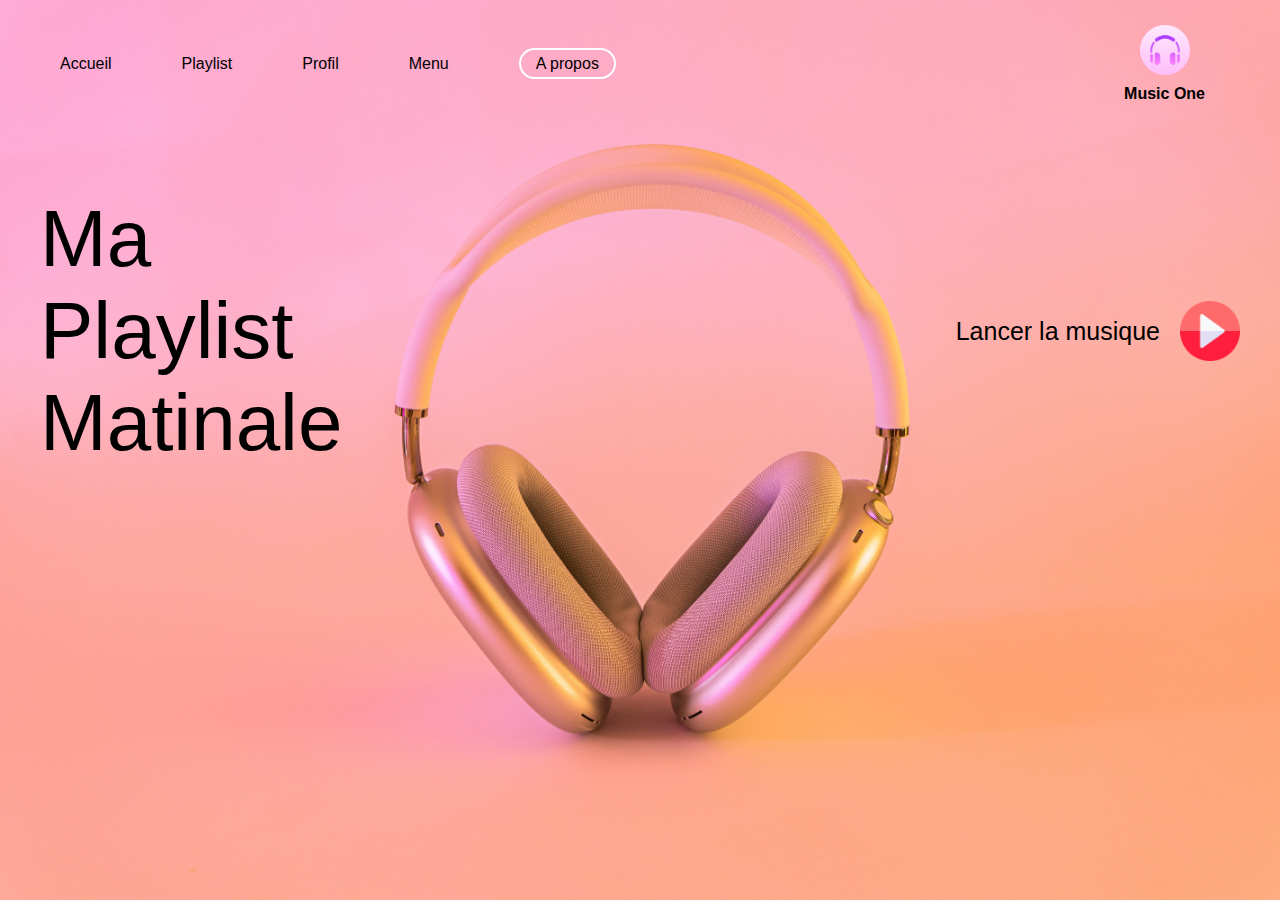
<file: Playlist matinale/index.html>
<!DOCTYPE html>
<html lang="en">
<head>
    <meta charset="UTF-8">
    <meta http-equiv="X-UA-Compatible" content="IE=edge">
    <meta name="viewport" content="width=device-width, initial-scale=1.0">
    <link rel="stylesheet" href="style.css">
    <title>Usher Music</title>
</head>
<body>
    <header class="main-header">
        <div class="headphone-icon">
            <img src="img/icones/headphone.png" alt="">
            <p>
                Music One
            </p>
        </div>
        <nav class="topbar">
            <ul>
                <li><a href="#">Accueil</a></li>
                <li><a href="#">Playlist</a></li>
                <li><a href="#">Profil</a></li>
                <li><a href="#">Menu</a></li>
                <li><a href="#" class="custom">A propos</a></li>
            </ul>
        </nav>
    </header>

    <section class="section">
        <div class="text">
            Ma Playlist Matinale
        </div>

        <div class="music-player">
            <p>Lancer la musique</p>
            <img src="img/icones/play(1).png" alt="" class="btn-play">
        </div>
    </section>

    <audio class="audio">
        <source src="audio/Post_Malone_-_Goodbyes_Lyrics_ft_Young_Thug[ConConverter.com].mp3" type="audio/mp3">
    </audio>

    <script src="script.js"></script>
</body>
</html>
</file>
<file: Playlist matinale/style.css>
* {
    margin: 0;
    padding: 0;
    box-sizing: border-box;
}

body {
    min-height: 100vh;
    background-image: url('img/headphone2.jpg');
    background-position: center;
    background-size: cover;
    background-repeat: no-repeat;
    font-family: 'Lato', sans-serif;
}

.main-header {
    position: relative;
    top: 0;
    left: 0;
    right: 0;
    width: 100%;
    display: flex;
    flex-direction: row-reverse;
    justify-content: space-between;
}

.headphone-icon {
    padding: 25px;
    margin-right: 50px;
    color: white;
    font-weight: 700;
    display: flex;
    flex-direction: column;
    align-items: center;
    color: black;
}

.headphone-icon img {
    width: 50px;
    margin-bottom: 10px;
}

.topbar {
    padding: 25px;
    margin: 30px 30px 0 0;
}

.topbar ul {
    list-style-type: none;
    display: flex;
    justify-content: flex-end;
}

.topbar a {
    text-decoration: none;
    font-family: sans-serif;
    color: rgb(0,0,0);
    margin: 0 35px;
}

.topbar a:hover {
    color: rgb(255,255,255);
}

.custom {
    border: 2px solid white;
    border-radius: 20px;
    padding: 5px 15px;
}

.topbar .custom:hover {
    background-color: white;
    color: black;
}

/*----------------------------- Section principale -----------------------------*/

.section {
    position: relative;
    display: flex;
    justify-content: space-between;
    padding: 40px;
    margin-top: 25px;
}

.section .text {
    width: 100px;
    font-size: 80px;
    font-weight: 500;
}

.music-player {
    display: flex;
    align-items: center;
    justify-content: space-between;
}

.music-player p {
    font-weight: 500;
    font-size: 25px;
    margin: 0 20px;
}

.btn-play {
    width: 60px;
    cursor: pointer;
}
</file>
